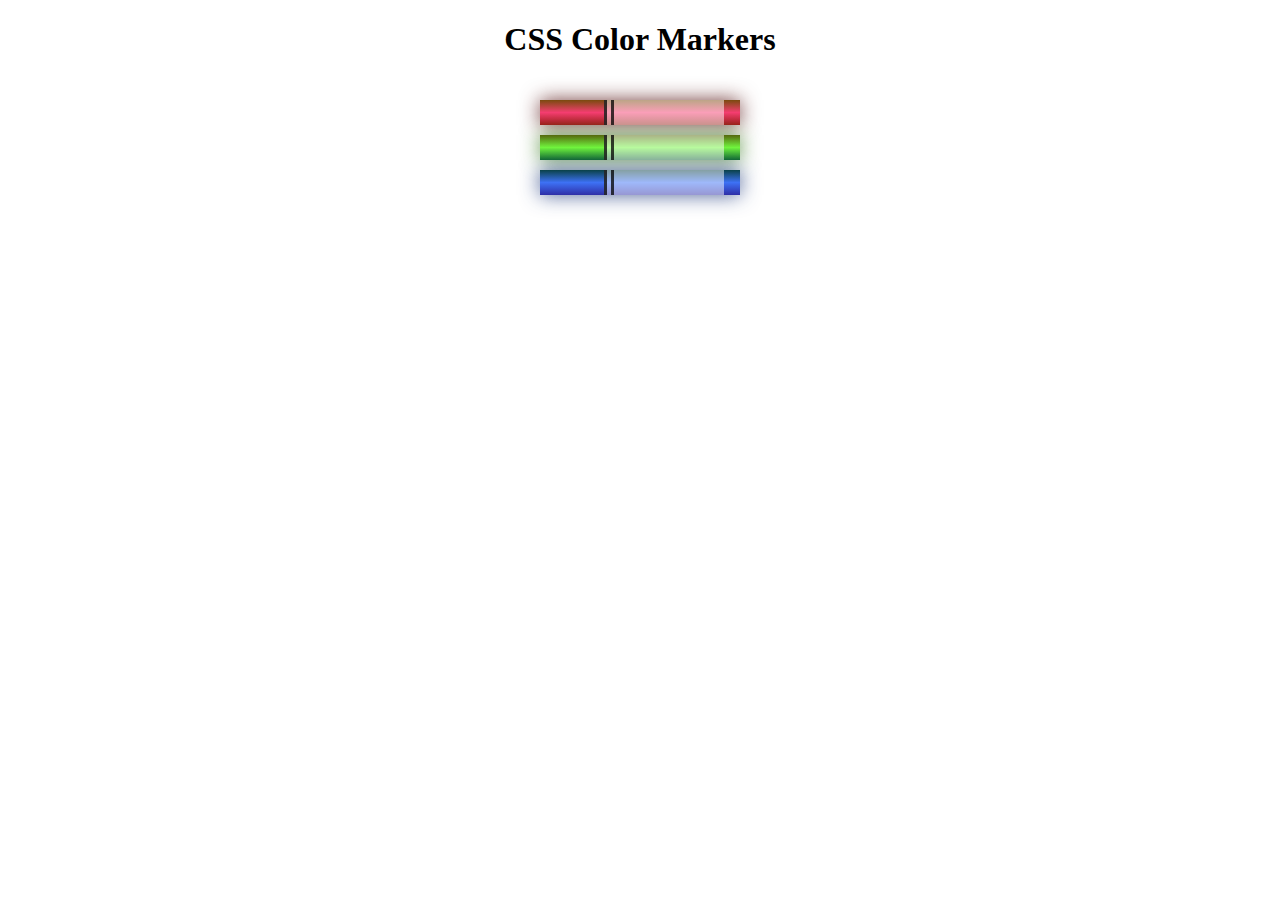
<file: Project-3/index.html>
<!DOCTYPE html>
<html lang="en">
  <head>
    <meta charset="utf-8" />
    <meta name="viewport" content="width=device-width, initial-scale=1.0" />
    <meta http-equiv="X-UA-Compatible" content="ie=edge" />
    <title>Colored Markers</title>
    <link rel="stylesheet" href="styles.css" type="text/css" />
  </head>
  <body>
    <h1>CSS Color Markers</h1>
    <div class="container">
      <div class="marker red">
        <div class="cap"></div>
        <div class="sleeve"></div>
      </div>
      <div class="marker green">
        <div class="cap"></div>
        <div class="sleeve"></div>
      </div>
      <div class="marker blue">
        <div class="cap"></div>
        <div class="sleeve"></div>
      </div>
    </div>
  </body>
</html>
</file>
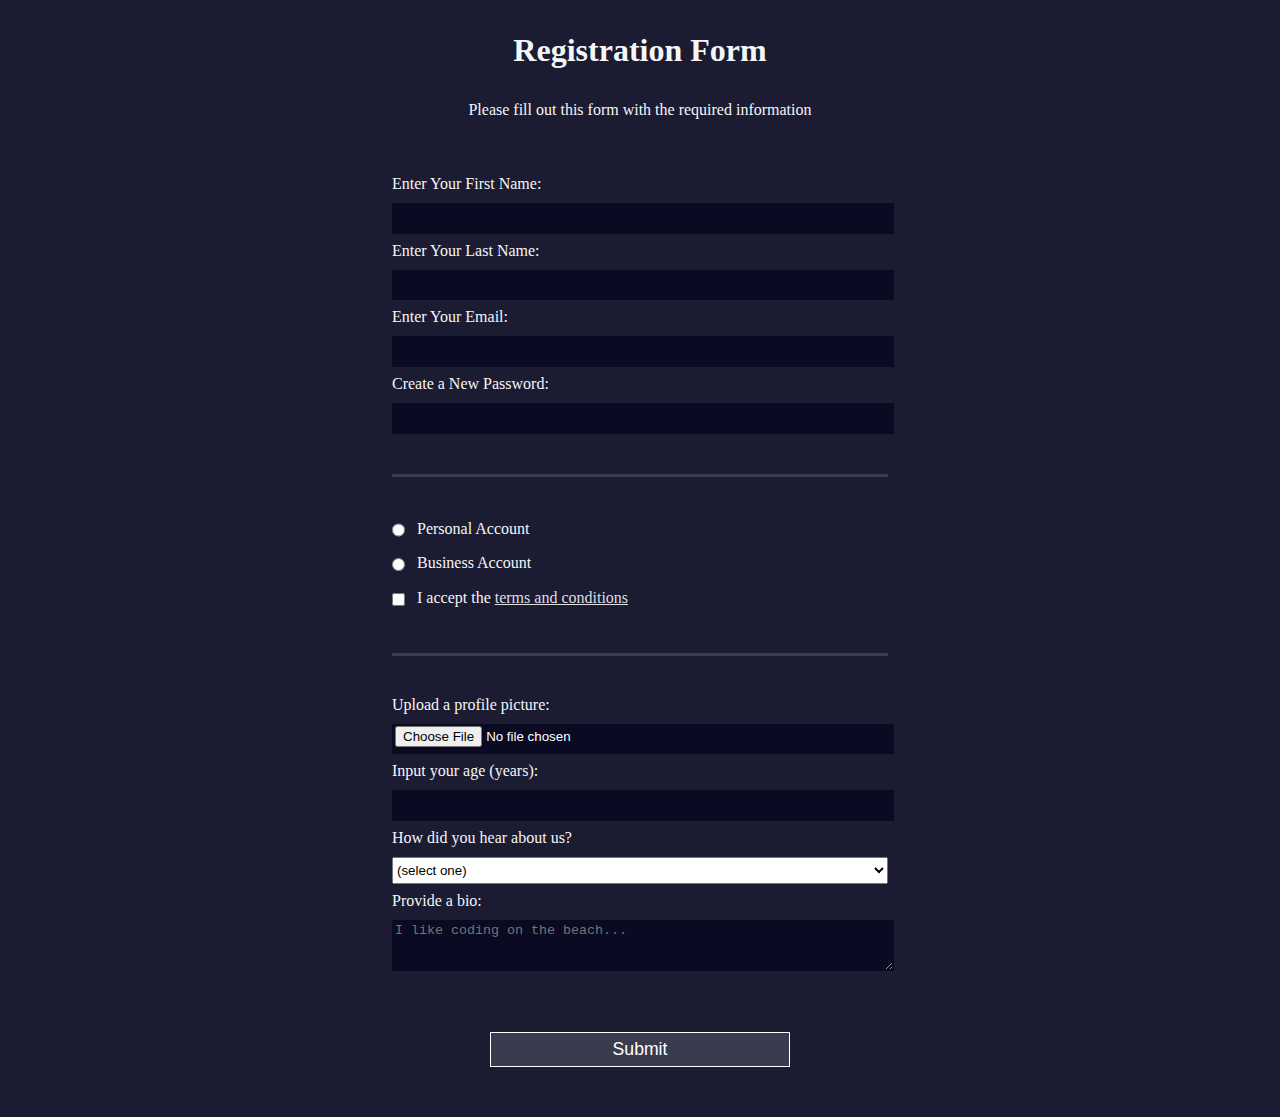
<file: Project-4/index.html>
<!DOCTYPE html>
<html lang="en">
  <head>
    <meta charset="utf-8" />
    <meta http-equiv="X-UA-Compatible" content="ie=edge" />
    <meta name="viewport" content="width=device-width, initial-scale=1.0" />
    <title>Registration Form</title>
    <link rel="stylesheet" href="styles.css" type="text/css" />
  </head>
  <body>
    <h1>Registration Form</h1>
    <p>Please fill out this form with the required information</p>
    <form action="https://register-demo.freecodecamp.org">
      <fieldset>
        <label
          >Enter Your First Name: <input type="text" name="first-name" required
        /></label>
        <label
          >Enter Your Last Name: <input type="text" name="last-name" required
        /></label>
        <label
          >Enter Your Email: <input type="email" name="email" required
        /></label>
        <label
          >Create a New Password:
          <input
            type="password"
            name="password"
            pattern="[a-z0-5]{8,}"
            required
        /></label>
      </fieldset>
      <fieldset>
        <label
          ><input
            type="radio"
            name="account-type"
            value="personal"
            class="inline"
          />
          Personal Account</label
        >
        <label
          ><input
            type="radio"
            name="account-type"
            value="business"
            class="inline"
          />
          Business Account</label
        >
        <label
          ><input
            type="checkbox"
            name="terms-conditions"
            required
            class="inline"
          />
          I accept the
          <a href="https://www.freecodecamp.org/news/terms-of-service/"
            >terms and conditions</a
          ></label
        >
      </fieldset>
      <fieldset>
        <label
          >Upload a profile picture: <input type="file" name="profile-pic"
        /></label>
        <label
          >Input your age (years):
          <input type="number" name="age" min="13" max="120"
        /></label>
        <label
          >How did you hear about us?
          <select name="reach">
            <option value="">(select one)</option>
            <option value="1">freeCodeCamp News</option>
            <option value="2">freeCodeCamp Youtube Channel</option>
            <option value="3">freeCodeCamp Forum</option>
            <option value="4">Other</option>
          </select></label
        >
        <label
          >Provide a bio:
          <textarea
            name="bio"
            placeholder="I like coding on the beach..."
            cols="30"
            rows="3"
          ></textarea>
        </label>
      </fieldset>
      <input type="submit" value="Submit" />
    </form>
  </body>
</html>
</file>
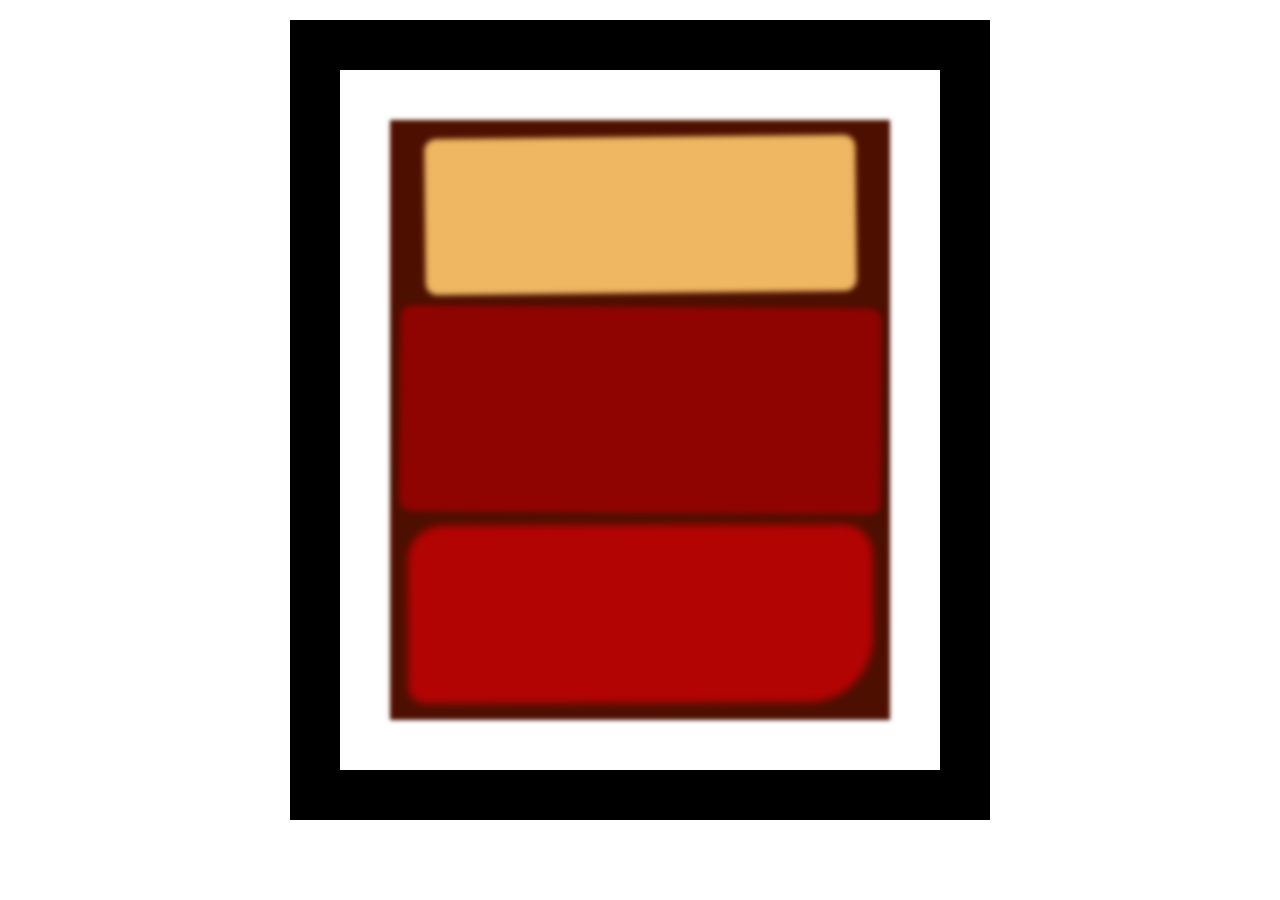
<file: Project-5/index.html>
<!DOCTYPE html>
<html lang="en">
  <head>
    <meta http-equiv="Content-Type" content="text/html;charset=UTF-8" />
    <meta http-equiv="X-UA-Compatible" content="ie=edge" />
    <meta name="viewport" content="width=device-width, initial-scale=1.0" />
    <title>Rothko Painting</title>
    <link rel="stylesheet" href="styles.css" type="text/css" />
  </head>
  <body>
    <div class="frame">
      <div class="canvas">
        <div class="one"></div>
        <div class="two"></div>
        <div class="three"></div>
      </div>
    </div>
  </body>
</html>
</file>
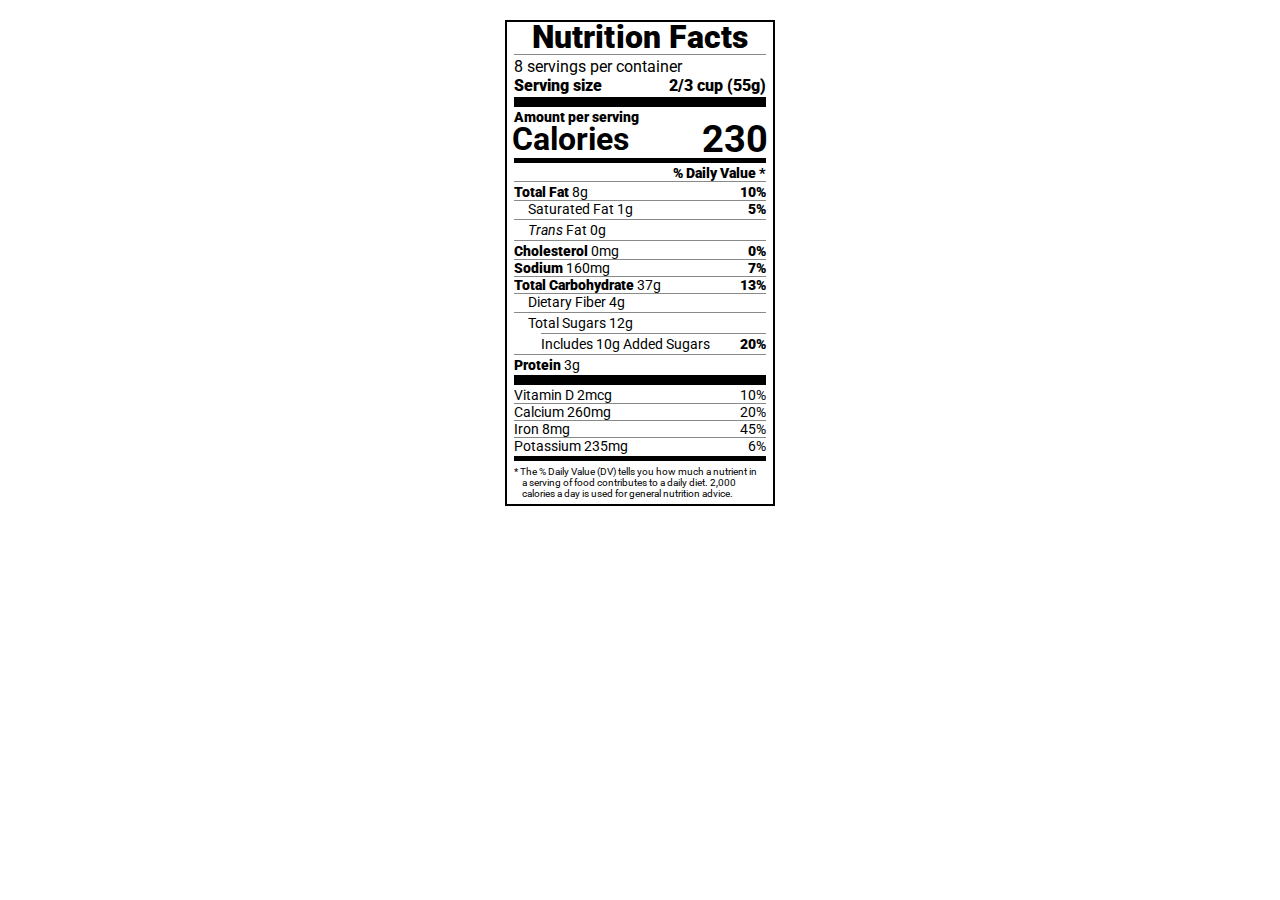
<file: Project-7/index.html>
<!DOCTYPE html>
<html lang="en">
  <head>
    <meta http-equiv="Content-Type" content="text/html;charset=UTF-8" />
    <meta name="viewport" content="width=device-width, initial-scale=1.0" />
    <meta http-equiv="X-UA-Compatible" content="ie=edge" />
    <title>Nutrition Label</title>
    <link rel="preconnect" href="https://fonts.googleapis.com" />
    <link rel="preconnect" href="https://fonts.gstatic.com" crossorigin />
    <link
      href="https://fonts.googleapis.com/css2?family=Roboto:wght@400;700;900&display=swap"
      rel="stylesheet"
    />
    <link rel="stylesheet" href="styles.css" type="text/css" />
  </head>
  <body>
    <div class="label">
      <header>
        <h1 class="bold">Nutrition Facts</h1>
        <div class="divider"></div>
        <p>8 servings per container</p>
        <p class="bold">
          Serving size <span class="right">2/3 cup (55g)</span>
        </p>
      </header>
      <div class="divider lg"></div>
      <div class="calories-info">
        <p class="bold sm-text">Amount per serving</p>
        <h1>Calories <span class="right">230</span></h1>
      </div>
      <div class="divider md"></div>
      <div class="daily-value sm-text">
        <p class="right bold no-divider">% Daily Value *</p>
        <div class="divider"></div>
        <p>
          <span class="bold">Total Fat</span> 8g
          <span class="bold right">10%</span>
        </p>
        <p class="indent no-divider">
          Saturated Fat 1g
          <span class="bold right">5%</span>
        </p>
        <div class="divider"></div>
        <p class="indent no-divider"><i>Trans</i> Fat 0g</p>
        <div class="divider"></div>
        <p>
          <span class="bold">Cholesterol</span> 0mg
          <span class="bold right">0%</span>
        </p>
        <p>
          <span class="bold">Sodium</span> 160mg
          <span class="bold right">7%</span>
        </p>
        <p>
          <span class="bold">Total Carbohydrate</span> 37g
          <span class="bold right">13%</span>
        </p>
        <p class="indent no-divider">Dietary Fiber 4g</p>
        <div class="divider"></div>
        <p class="indent no-divider">Total Sugars 12g</p>
        <div class="divider dbl-indent"></div>
        <p class="dbl-indent no-divider">
          Includes 10g Added Sugars <span class="bold right">20%</span>
        </p>
        <div class="divider"></div>
        <p class="no-divider"><span class="bold">Protein</span> 3g</p>
        <div class="divider lg"></div>
        <p>Vitamin D 2mcg <span class="right">10%</span></p>
        <p>Calcium 260mg <span class="right">20%</span></p>
        <p>Iron 8mg <span class="right">45%</span></p>
        <p class="no-divider">Potassium 235mg <span class="right">6%</span></p>
      </div>
      <div class="divider md"></div>
      <p class="note">
        * The % Daily Value (DV) tells you how much a nutrient in a serving of
        food contributes to a daily diet. 2,000 calories a day is used for
        general nutrition advice.
      </p>
    </div>
  </body>
</html>
</file>
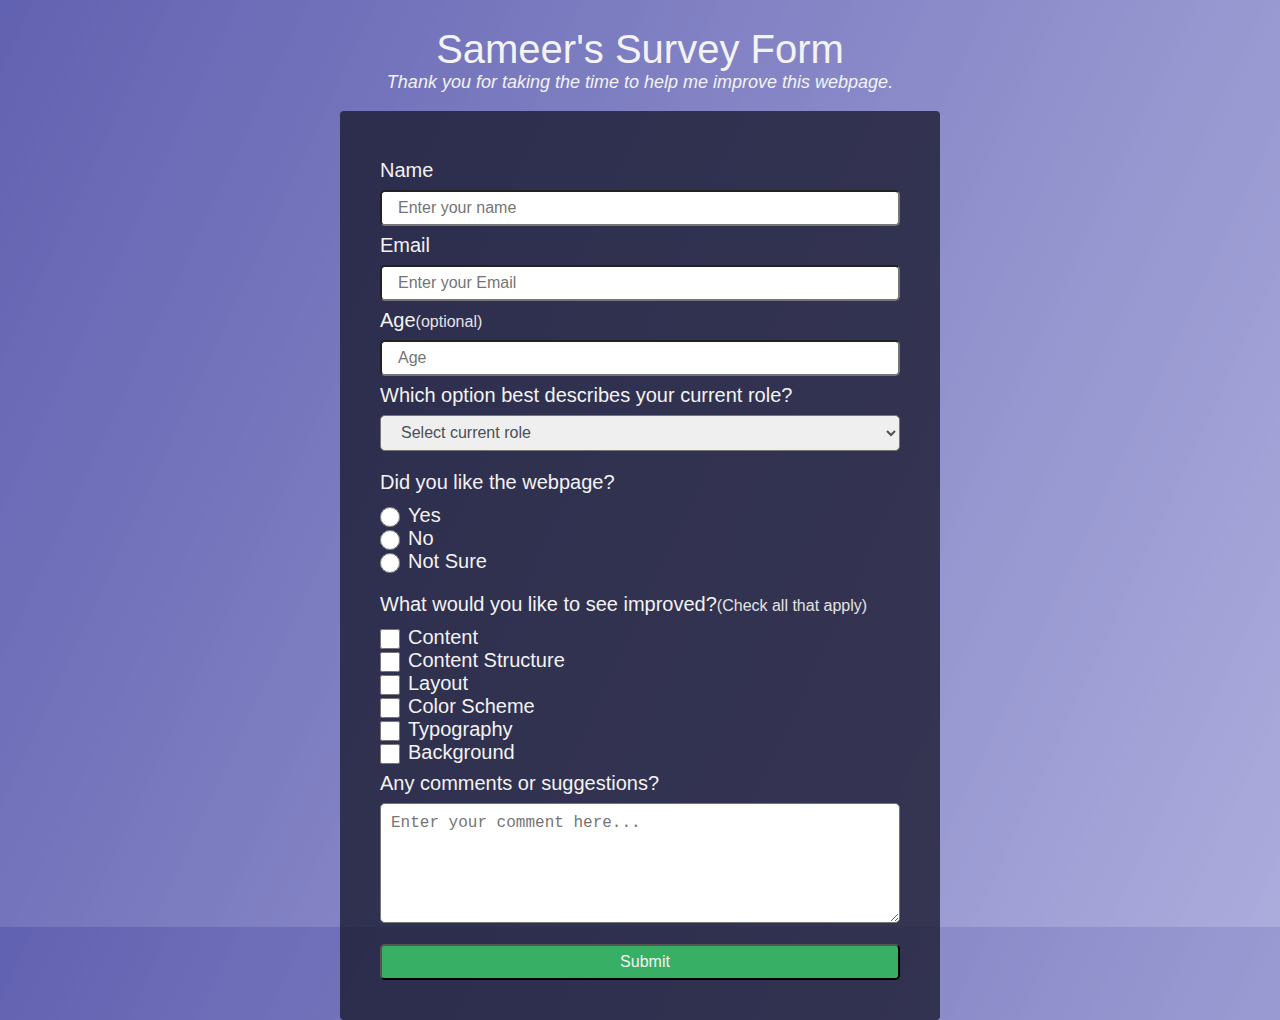
<file: Certification-Projects/Project-1/index.html>
<!DOCTYPE html>
<html lang="en">
  <head>
    <meta http-equiv="Content-Type" content="text/html;charset=UTF-8" />
    <meta http-equiv="X-UA-Compatible" content="ie=edge" />
    <meta name="viewport" content="width=device-width, initial-scale=1.0" />
    <title>Survey Form</title>
    <link rel="stylesheet" href="styles.css" type="text/css" />
  </head>
  <body>
    <header>
      <h1 id="title">Sameer's Survey Form</h1>
      <p id="description">
        Thank you for taking the time to help me improve this webpage.
      </p>
    </header>
    <main>
      <form action="#" id="survey-form">
        <label id="name-label" class="group"
          >Name
          <input
            type="text"
            name="name"
            id="name"
            placeholder="Enter your name"
            required
        /></label>
        <label id="email-label" class="group"
          >Email
          <input
            type="email"
            name="email"
            id="email"
            placeholder="Enter your Email"
            required
        /></label>
        <label id="number-label" class="group"
          >Age<span>(optional)</span>
          <input
            type="number"
            name="age"
            id="number"
            min="12"
            max="90"
            placeholder="Age"
        /></label>
        <label class="group"
          >Which option best describes your current role?
          <select name="role" id="dropdown">
            <option value="" disabled selected>Select current role</option>
            <option value="1">Student</option>
            <option value="2">Full Time Job</option>
            <option value="3">Full Time Learner</option>
            <option value="4">Prefer not to say</option>
            <option value="5">Other</option>
          </select></label
        >
        <p>Did you like the webpage?</p>
        <label class="radio-checkbox"
          ><input type="radio" name="like" id="" value="yes" />Yes</label
        >
        <label class="radio-checkbox"
          ><input type="radio" name="like" id="" value="no" />No</label
        >
        <label class="radio-checkbox"
          ><input type="radio" name="like" id="" value="not-sure" />Not
          Sure</label
        >
        <p>
          What would you like to see improved?<span
            >(Check all that apply)</span
          >
        </p>
        <label class="radio-checkbox"
          ><input
            type="checkbox"
            name="toImprove"
            id=""
            value="content"
          />Content</label
        >
        <label class="radio-checkbox"
          ><input
            type="checkbox"
            name="toImprove"
            id=""
            value="content-structure"
          />Content Structure</label
        >
        <label class="radio-checkbox"
          ><input
            type="checkbox"
            name="toImprove"
            id=""
            value="layout"
          />Layout</label
        >
        <label class="radio-checkbox"
          ><input
            type="checkbox"
            name="toImprove"
            id=""
            value="color-scheme"
          />Color Scheme</label
        >
        <label class="radio-checkbox"
          ><input
            type="checkbox"
            name="toImprove"
            id=""
            value="typography"
          />Typography</label
        >
        <label class="radio-checkbox"
          ><input
            type="checkbox"
            name="toImprove"
            id=""
            value="background"
          />Background</label
        >
        <label class="group"
          >Any comments or suggestions?<textarea
            name="comments"
            id="comment"
            placeholder="Enter your comment here..."
          ></textarea>
        </label>

        <input type="submit" value="Submit" id="submit" />
      </form>
    </main>
  </body>
</html>
</file>
<file: Project-3/styles.css>
h1{
    text-align: center;
   
}

.container{
    background-color: rgb(255, 255, 255);
    padding: 10px 0;
}
.cap{
    height: 25px;
    width: 60px;
}
.sleeve{
    height: 25px;
    width: 110px;
    background-color: rgba(255,255,255,0.5);
    border-left: 10px double rgba(0,0,0,0.75);
}
.cap,.sleeve{
    display: inline-block;
}

.marker{
    
    width: 200px;
    height: 25px;
    margin: 10px auto;
}
.red{
    background: linear-gradient(rgb(122,74,14) ,rgb(245,62,113) ,rgb(162,27,27) );
    box-shadow: 0 0 20px 0 rgba(83,14,14,0.8);
}
.green{
   background: linear-gradient(#55680D,#71F53E,#116C31);
   box-shadow: 0 0 20px 0 #3B7E20CC;
}
.blue{
    background: linear-gradient(hsl(186,76%,16%),hsl(223,90%,60%),hsl(240,56%,42%));
    box-shadow: 0 0 20px 0 hsla(223,59%,31%,0.8);
}
</file>
<file: Project-4/styles.css>
body{
    width: 100%;
    height: 100vh;
    margin: 0;
    background-color: #1b1b32;
    color: #f5f6f7;
    font-family: Tahoma ;
   font-size: 16px;

}

h1,p{
    margin:1em auto;
    text-align: center;
}
form{
    margin:0 auto;
    width: 60vw;
    max-width: 500px;
    min-width: 300px;
    padding-bottom: 2em;
}
a{
    color: #dfdfe2;
}

fieldset{
    border: none;
    padding: 2rem 0;
}
fieldset:not(:last-of-type){
    border-bottom: 3px solid #3b3b4f;
}
label{
    display: block;
    margin: 0.5rem 0;
}
input,select,textarea{
    width: 100%;
    margin: 10px 0 0 0;
    min-height: 2em;
   
}
input,textarea{
    background-color: #0a0a23;
    border: 1px solid #0a0a23;
    color:#fff;
   
}

.inline{
    width: unset;
    margin: 0 0.5rem 0 0;
    vertical-align: middle;
}

input[type="submit"]{
    display: block;
    width: 60%;
    min-width: 300px;
    margin: 1em auto;
    height: 2em;
    font-size: 1.1rem;
    background-color: #3b3b4f;
    border-color: white;
}

input[type="file"]{
    padding: 1px 2px;
}
</file>
<file: Project-5/styles.css>
.frame{
    border: 50px solid black;
    width: 500px;
    padding: 50px;
    margin: 20px auto;
}

.canvas{
    width: 500px;
    height: 600px;
    background-color: #4d0f00;
    overflow: hidden;
    filter: blur(2px);
}

.one{
    width: 425px;
    height: 150px;
    background-color: #efb762;
    margin: 20px auto;
    filter: blur(1px);
    box-shadow: 0 0 3px 3px #efb762;
    border-radius: 9px;
    transform: rotate(-0.6deg);
}

.two{
    width: 475px;
    height: 200px;
    background-color: #8f0401;
    margin: 0 auto 20px;
    filter: blur(1px);
    box-shadow: 0 0 3px 3px #8f0401;
    border-radius: 8px 10px;
    transform: rotate(0.4deg);
}

.three{
    width: 91%;
    height: 28%;
    background-color: #b20403;
    margin: auto;
    filter: blur(2px);
    box-shadow: 0 0 5px 5px #b20403;
    border-radius: 30px 25px 60px 12px;
    transform: rotate(-0.2deg);
}
</file>
<file: Project-7/styles.css>
*{
    box-sizing: border-box;
}
html{
    font-size: 16px;
}
body{
    font-family: 'Roboto',sans-serif;
}
.label{
    border: 2px solid black;
    width: 270px;
    margin: 20px auto;
    padding: 0 7px;

}
header h1{
    text-align: center;
    margin: -4px 0;
    letter-spacing: 0.2px;
}
p{
    margin: 0;
}
.divider{
    border-bottom: 1px solid #888989;
    margin: 2px 0;
    clear: right;
}
.bold{
    font-weight: 900;
}
.right{
    float: right;
}
.lg{
    height: 10px;
    
}
.lg,.md{
    background-color: black;
    border: 0;
}
.sm-text{
    font-size: 0.85rem;
}
.calories-info h1{
    margin: -5px -2px;
    overflow: hidden;
}
.calories-info span{
    font-size: 1.2em;
    margin-top: -4px;
    
}
.md{
    height: 5px;
}
.indent{
    margin-left: 1em;
}
.daily-value p:not(.no-divider){
    border-bottom:1px solid #888989;
}
.dbl-indent{
    margin-left: 2em;
}
.note{
    font-size:0.6rem;
    margin: 5px 0;
    padding-left: 8px;
    padding-right: 8px;
    text-indent: -8px;
}
</file>
<file: Certification-Projects/Project-1/styles.css>
*{
    box-sizing: border-box;
}
body{
    width: 100%;
    height: 100vh;
    margin: 0;
    font-family: 'Segoe UI', Tahoma, Geneva, Verdana, sans-serif;
    font-size: 20px;
    color:#f3f3f3;
    background-image: linear-gradient( 115deg, rgba(58, 58, 158, 0.8), rgba(136, 136, 206, 0.7) ), url(https://cdn.freecodecamp.org/testable-projects-fcc/images/survey-form-background.jpeg);
}
header{
    text-align: center;
}

#title{
    margin-bottom: 0;
    font-weight: 400;
}

#description{
    margin-top: 0;
    font-style: italic;
    font-size: 18px;
    font-weight: lighter;
}

#survey-form{
    margin:0 auto;
    width: 60vw;
    max-width: 600px;
    min-width: 480px;
    padding:2.5rem;
    background-color: rgba(27,27,50,0.8);
    border-radius: 0.25rem;
}

label{
    display: block;
    margin: 0.5rem 0;
}
input,select,textarea{
    width: 100%;
    min-height: 2.25rem;
    margin: 0.5rem 0 0 0;
    border-radius: 0.3rem;
    padding-left: 1em;
    font-size: 1rem;
    color: #495057;
   
}


input[type="radio"],input[type="checkbox"]{
    width: unset;
    margin-top: unset;
    vertical-align: middle;
    margin-right: 0.5rem;
    min-width: 1.25rem;
    min-height: 1.25rem;
}

.radio-checkbox{
    margin: unset;
}

form p{
    margin-bottom: 0.5em;
}
span{
    font-size: 16px;
    color: #e4e4e4;
}
option:disabled{
    color:rgb(170,170,170);
}

input[type="submit"]{
    color: inherit;
    background-color: #37af65;
}

#comment{
    padding: 0.625rem;
    min-height: 120px;
}
</file>
